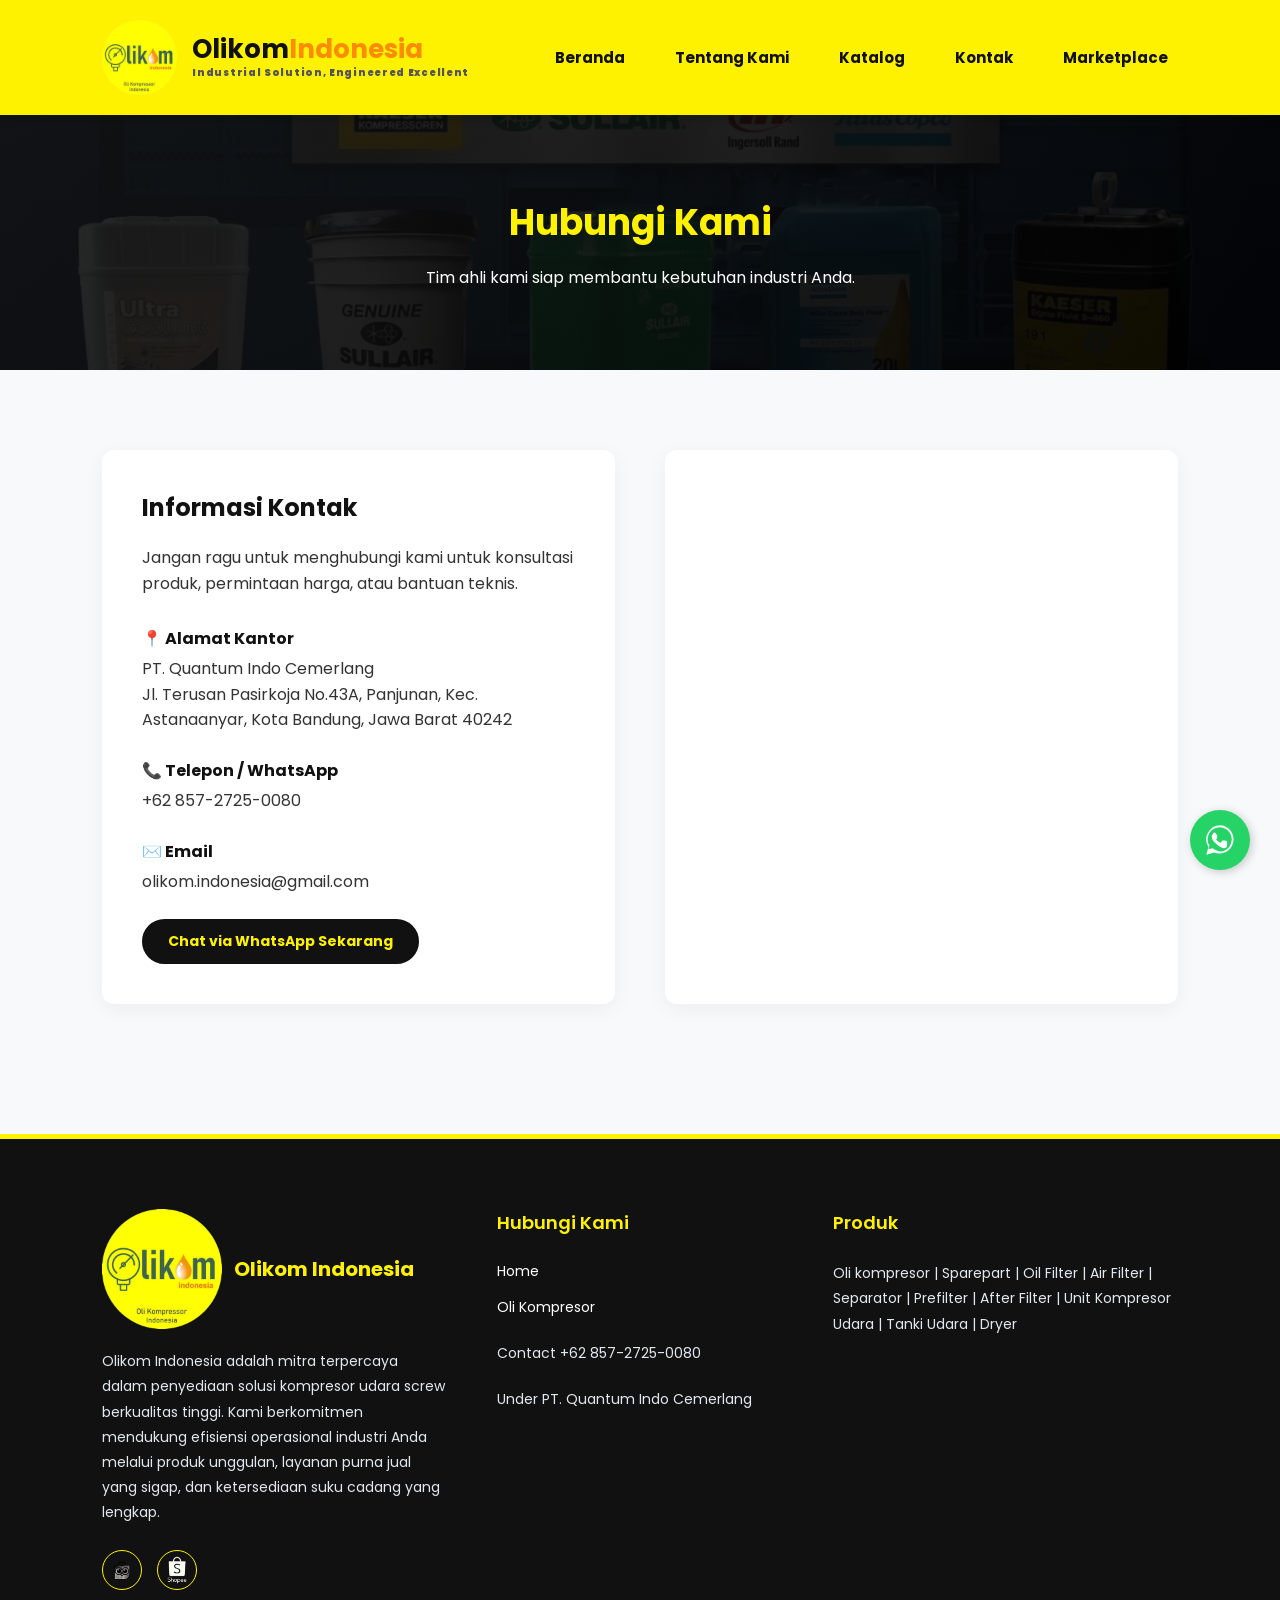
<file: kontak.html>
<!DOCTYPE html>
<html lang="id">
<head>
    <meta charset="UTF-8">
    <meta name="viewport" content="width=device-width, initial-scale=1.0">
    <title>Kontak - Olikom Indonesia </title>
    
    <link rel="icon" href="foto/Logo.png" type="image/png">
    
    <link href="https://fonts.googleapis.com/css2?family=Poppins:wght@300;400;600;700&display=swap" rel="stylesheet">
    <link rel="stylesheet" href="style.css">
</head>
<body>
    <header class="navbar">
        <div class="logo-container" style="display: flex; align-items: center; gap: 15px;">
            <a href="admin.html" style="display: flex; align-items: center;">
                <img src="foto/Logo.png" alt="Logo" class="logo-img-header" style="height: 75px; width: auto; object-fit: contain;">
            </a>
            
            <div style="display: flex; flex-direction: column; justify-content: center;">
                <h1 class="logo-text" style="margin: 0; line-height: 1; font-size: 26px;">Olikom<span>Indonesia</span></h1>
                
                <span style="font-size: 9.5px; font-weight: 1000; color: #555; letter-spacing: 0.7px; margin-top: 4px; white-space: nowrap;">
                    Industrial Solution, Engineered Excellent
                </span>
            </div>
        </div>
    
        <div class="menu-toggle" id="mobile-menu">
            <span class="bar"></span>
            <span class="bar"></span>
            <span class="bar"></span>
        </div>
    
        <nav>
            <ul class="nav-links">
                <li><a href="index.html">Beranda</a></li>
                <li><a href="tentangkami.html">Tentang Kami</a></li>
                <li><a href="katalog.html">Katalog</a></li>
                <li><a href="kontak.html">Kontak</a></li>
                <li><a href="marketplace.html">Marketplace</a></li>
            </ul>
        </nav>
    </header>

    <div class="page-header">
        <h1>Hubungi Kami</h1>
        <p>Tim ahli kami siap membantu kebutuhan industri Anda.</p>
    </div>

    <section class="contact-section">
        <div class="contact-container">
            
            <div class="contact-info">
                <h2>Informasi Kontak</h2>
                <p>Jangan ragu untuk menghubungi kami untuk konsultasi produk, permintaan harga, atau bantuan teknis.</p>
                
                <div class="info-item">
                    <h3>📍 Alamat Kantor</h3>
                    <p>PT. Quantum Indo Cemerlang<br>Jl. Terusan Pasirkoja No.43A, Panjunan, Kec. Astanaanyar, Kota Bandung, Jawa Barat 40242</p>
                </div>
                
                <div class="info-item">
                    <h3>📞 Telepon / WhatsApp</h3>
                    <p>+62 857-2725-0080</p>
                </div>
                
                <div class="info-item">
                    <h3>✉️ Email</h3>
                    <p>olikom.indonesia@gmail.com</p>
                </div>

                <a href="https://wa.me/6285727250080" target="_blank" class="btn-wa-large">Chat via WhatsApp Sekarang</a>
            </div>

            <div class="contact-form">
                <iframe src="https://www.google.com/maps/embed?pb=!1m14!1m8!1m3!1d3960.6984153938874!2d107.59609364!3d-6.92660695!3m2!1i1024!2i768!4f13.1!3m3!1m2!1s0x2e68e9ee3340eb29%3A0x519f92ca3226db19!2sOlikom%20Indonesia%20(%20Supplier%20Oli%20Kompresor%20%26%20Spareparts%20)!5e0!3m2!1sen!2sid!4v1772685609502!5m2!1sen!2sid" width="300" height="250" style="border:0;" allowfullscreen="" loading="lazy" referrerpolicy="no-referrer-when-downgrade"></iframe>
            </div>
    </section>
    <footer class="footer-custom">
        <div class="footer-container">
            
            <div class="footer-about">
                <div class="footer-logo">
                    <img src="foto/Logo.png" alt="Logo" class="logo-img">
                    <h3>Olikom Indonesia</h3>
                </div>
                <p>Olikom Indonesia adalah mitra terpercaya dalam penyediaan solusi kompresor udara screw berkualitas tinggi. Kami berkomitmen mendukung efisiensi operasional industri Anda melalui produk unggulan, layanan purna jual yang sigap, dan ketersediaan suku cadang yang lengkap.</p>
                
                <div class="footer-icons">
                    <a href="https://www.tokopedia.com/central-kompresor" class="icon-circle">
                        <img src="foto/Tokopedia.png" alt="Shop Icon" class="custom-icon">
                    </a>
                    <a href="https://shopee.co.id/olikompresorindonesia?entryPoint=ShopBySearch&searchKeyword=olikompresorindonesia" class="icon-circle">
                        <img src="foto/Shopee.png" alt="Shop Icon" class="custom-icon">
                    </a>
                </div>
            </div>

            <div class="footer-links">
                <h3>Hubungi Kami</h3>
                <ul>
                    <li><a href="index.html">Home</a></li>
                    <li><a href="index.html#produk">Oli Kompresor</a></li>
                    <li class="contact-text">Contact +62 857-2725-0080</li>
                    <li class="company-text">Under PT. Quantum Indo Cemerlang</li>
                </ul>
            </div>

            <div class="footer-products">
                <h3>Produk</h3>
                <p>
                    Oli kompresor | Sparepart | Oil Filter | Air Filter | Separator | Prefilter | After Filter | Unit Kompresor Udara | Tanki Udara | Dryer
                </p>
            </div>

        </div>
    </footer>

    <a href="https://wa.me/6285727250080" target="_blank" class="wa-float">
        <svg viewBox="0 0 32 32" class="wa-icon"><path d="M16 2a13 13 0 0 0-11 20l-2 7 7-2a13 13 0 1 0 6-25zm0 24c-2 0-4-1-6-2l-1-1-4 1 1-4-1-1a11 11 0 1 1 11 7zm6-9c0-1-2-1-3-1s-1 0-1 0-1 0-1 1-1 1-1 1-1 0-2-1-2-2-2-2 1-1 1-2v-1c0-1-1-2-2-3s-2 1-2 1-1 1-1 3 2 4 4 6 5 4 7 4 3-1 3-3z"/></svg>
    </a>
    <script>
        const mobileMenu = document.getElementById('mobile-menu');
        const navLinks = document.querySelector('.nav-links');

        mobileMenu.addEventListener('click', () => {
            // Menambahkan efek "X" pada hamburger
            mobileMenu.classList.toggle('is-active');
            // Memunculkan atau menyembunyikan menu
            navLinks.classList.toggle('active');
        });
    </script>
</body>
</html>
</file>
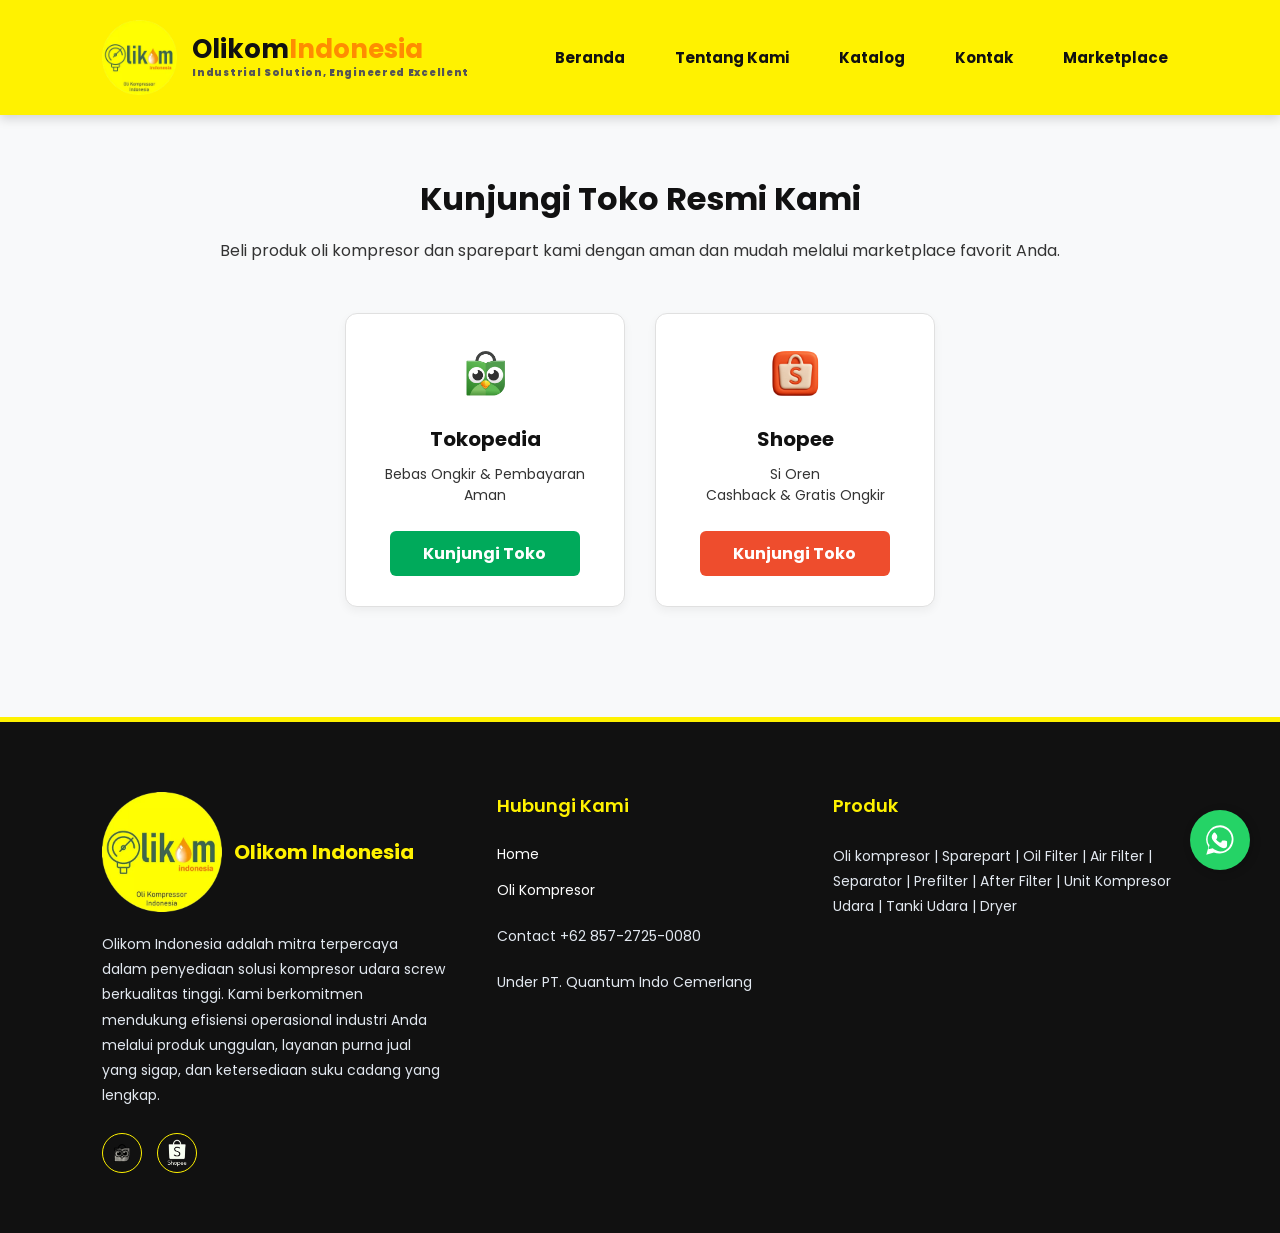
<file: marketplace.html>
<!DOCTYPE html>
<html lang="id">
<head>
    <meta charset="UTF-8">
    <meta name="viewport" content="width=device-width, initial-scale=1.0">
    <title>Marketplace - Olikom Indonesia</title>
    
    <link rel="icon" href="foto/Logo.png" type="image/png">
    
    <link href="https://fonts.googleapis.com/css2?family=Poppins:wght@300;400;600;700&display=swap" rel="stylesheet">
    <link rel="stylesheet" href="style.css">
</head>
<body>
    <header class="navbar">
        <div class="logo-container" style="display: flex; align-items: center; gap: 15px;">
            <a href="admin.html" style="display: flex; align-items: center;">
                <img src="foto/Logo.png" alt="Logo" class="logo-img-header" style="height: 75px; width: auto; object-fit: contain;">
            </a>
            
            <div style="display: flex; flex-direction: column; justify-content: center;">
                <h1 class="logo-text" style="margin: 0; line-height: 1; font-size: 26px;">Olikom<span>Indonesia</span></h1>
                
                <span style="font-size: 9.5px; font-weight: 1000; color: #555; letter-spacing: 0.7px; margin-top: 4px; white-space: nowrap;">
                    Industrial Solution, Engineered Excellent
                </span>
            </div>
        </div>
    
        <div class="menu-toggle" id="mobile-menu">
            <span class="bar"></span>
            <span class="bar"></span>
            <span class="bar"></span>
        </div>
    
        <nav>
            <ul class="nav-links">
                <li><a href="index.html">Beranda</a></li>
                <li><a href="tentangkami.html">Tentang Kami</a></li>
                <li><a href="katalog.html">Katalog</a></li>
                <li><a href="kontak.html">Kontak</a></li>
                <li><a href="marketplace.html">Marketplace</a></li>
            </ul>
        </nav>
    </header>
    <section class="marketplace-section">
        <div class="section-title">
            <h2>Kunjungi Toko Resmi Kami</h2>
            <p>Beli produk oli kompresor dan sparepart kami dengan aman dan mudah melalui marketplace favorit Anda.</p>
        </div>
    
        <div class="marketplace-grid">
            <a href="https://www.tokopedia.com/central-kompresor" target="_blank" class="marketplace-card tokopedia">
                <img src="foto/tokpet-Photoroom.png" alt="Tokopedia Olikom" class="mp-logo">
                <h3>Tokopedia</h3>
                <p>Bebas Ongkir & Pembayaran Aman</p>
                <span class="btn-kunjungi">Kunjungi Toko</span>
            </a>
    
            <a href="https://shopee.co.id/olikompresorindonesia?entryPoint=ShopBySearch&searchKeyword=olikompresorindonesia" target="_blank" class="marketplace-card shopee">
                <img src="foto/supi-Photoroom.png" alt="Shopee Olikom" class="mp-logo">
                <h3>Shopee</h3>
                <p>Si Oren <br>Cashback & Gratis Ongkir</p>
                <span class="btn-kunjungi">Kunjungi Toko</span>
            </a>
        </div>
    </section>
    <footer class="footer-custom">
        <div class="footer-container">
            
            <div class="footer-about">
                <div class="footer-logo">
                    <img src="foto/Logo.png" alt="Logo" class="logo-img">
                    <h3>Olikom Indonesia</h3>
                </div>
                <p>Olikom Indonesia adalah mitra terpercaya dalam penyediaan solusi kompresor udara screw berkualitas tinggi. Kami berkomitmen mendukung efisiensi operasional industri Anda melalui produk unggulan, layanan purna jual yang sigap, dan ketersediaan suku cadang yang lengkap.</p>
                
                <div class="footer-icons">
                    <a href="https://www.tokopedia.com/central-kompresor" class="icon-circle">
                        <img src="foto/Tokopedia.png" alt="Shop Icon" class="custom-icon">
                    </a>
                    <a href="https://shopee.co.id/olikompresorindonesia?entryPoint=ShopBySearch&searchKeyword=olikompresorindonesia" class="icon-circle">
                        <img src="foto/Shopee.png" alt="Shop Icon" class="custom-icon">
                    </a>
                </div>
            </div>

            <div class="footer-links">
                <h3>Hubungi Kami</h3>
                <ul>
                    <li><a href="index.html">Home</a></li>
                    <li><a href="index.html#produk">Oli Kompresor</a></li>
                    <li class="contact-text">Contact +62 857-2725-0080</li>
                    <li class="company-text">Under PT. Quantum Indo Cemerlang</li>
                </ul>
            </div>

            <div class="footer-products">
                <h3>Produk</h3>
                <p>
                    Oli kompresor | Sparepart | Oil Filter | Air Filter | Separator | Prefilter | After Filter | Unit Kompresor Udara | Tanki Udara | Dryer
                </p>
            </div>

        </div>
    </footer>

    <a href="https://wa.me/6285727250080" target="_blank" class="wa-float">
        <svg viewBox="0 0 32 32" class="wa-icon"><path d="M16 2a13 13 0 0 0-11 20l-2 7 7-2a13 13 0 1 0 6-25zm0 24c-2 0-4-1-6-2l-1-1-4 1 1-4-1-1a11 11 0 1 1 11 7zm6-9c0-1-2-1-3-1s-1 0-1 0-1 0-1 1-1 1-1 1-1 0-2-1-2-2-2-2 1-1 1-2v-1c0-1-1-2-2-3s-2 1-2 1-1 1-1 3 2 4 4 6 5 4 7 4 3-1 3-3z"/></svg>
    </a>
    <script>
        const mobileMenu = document.getElementById('mobile-menu');
        const navLinks = document.querySelector('.nav-links');

        mobileMenu.addEventListener('click', () => {
            // Menambahkan efek "X" pada hamburger
            mobileMenu.classList.toggle('is-active');
            // Memunculkan atau menyembunyikan menu
            navLinks.classList.toggle('active');
        });
    </script>
</body>
</html>
</file>
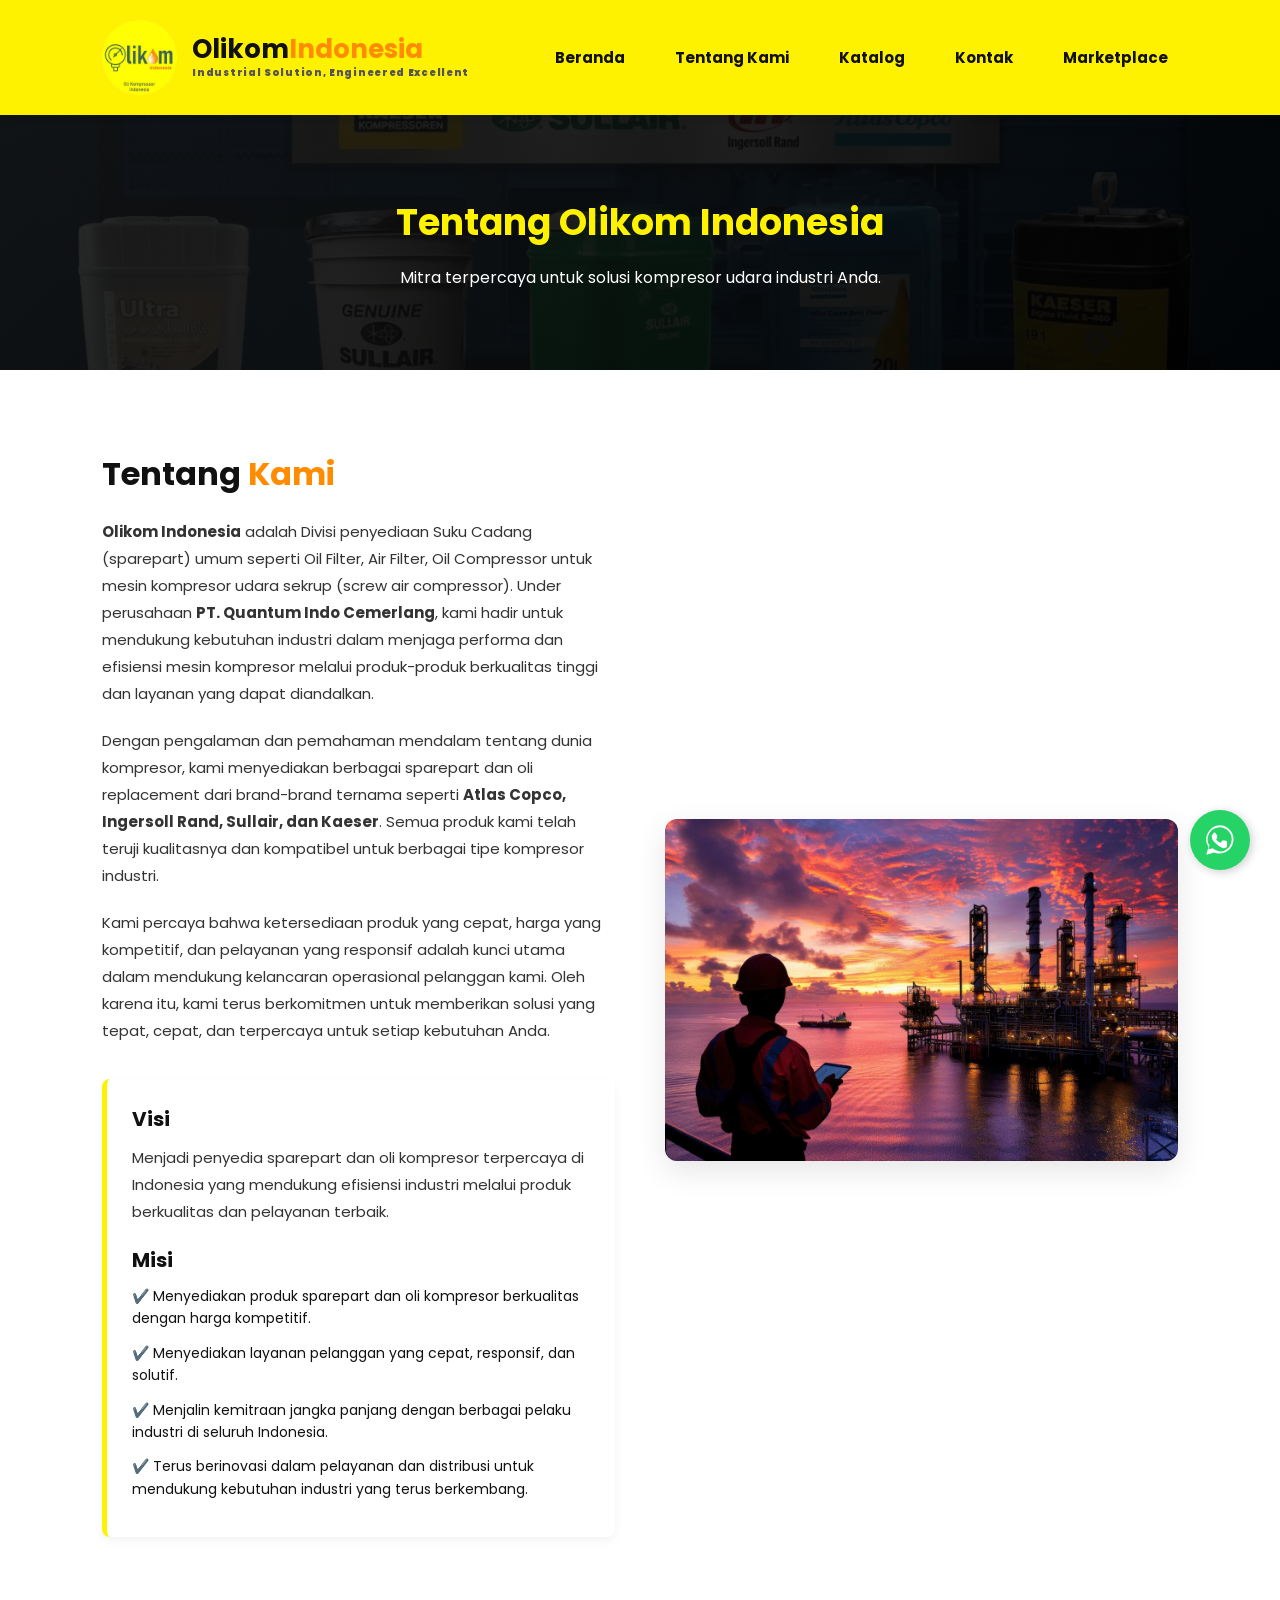
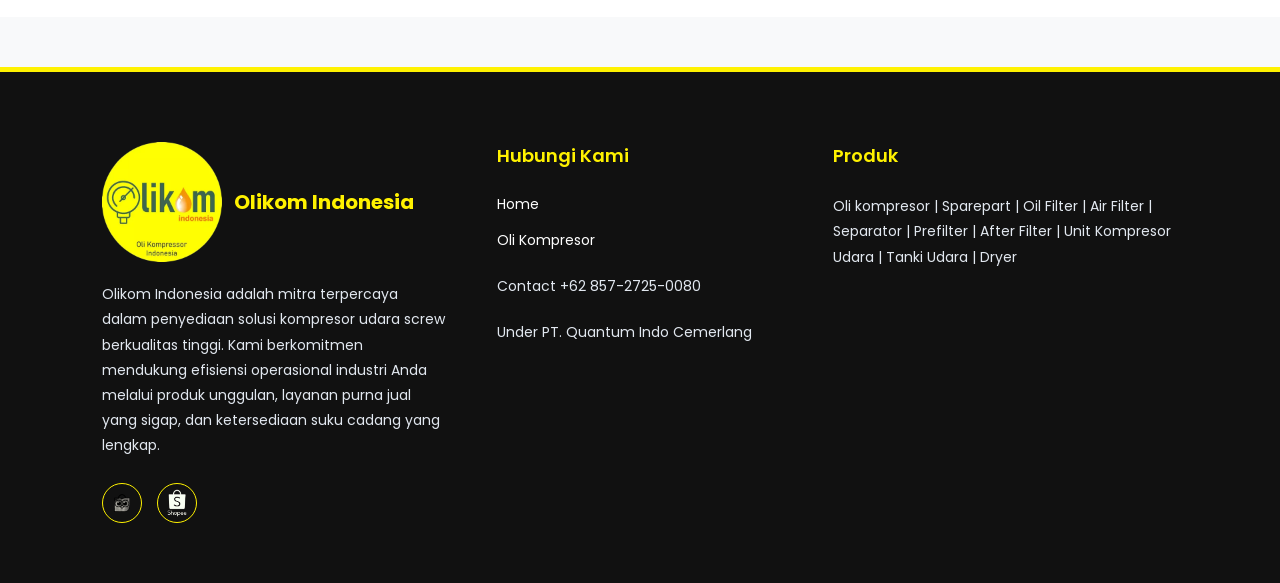
<file: tentangKami.html>
<!DOCTYPE html>
<html lang="id">
<head>
    <meta charset="UTF-8">
    <meta name="viewport" content="width=device-width, initial-scale=1.0">
    <title>Tentang Kami - Olikom Indonesia </title>
    
    <link rel="icon" href="foto/Logo.png" type="image/png">
    
    <link href="https://fonts.googleapis.com/css2?family=Poppins:wght@300;400;600;700&display=swap" rel="stylesheet">
    <link rel="stylesheet" href="style.css">
</head>
<body>
    <header class="navbar">
        <div class="logo-container" style="display: flex; align-items: center; gap: 15px;">
            <a href="admin.html" style="display: flex; align-items: center;">
                <img src="foto/Logo.png" alt="Logo" class="logo-img-header" style="height: 75px; width: auto; object-fit: contain;">
            </a>
            
            <div style="display: flex; flex-direction: column; justify-content: center;">
                <h1 class="logo-text" style="margin: 0; line-height: 1; font-size: 26px;">Olikom<span>Indonesia</span></h1>
                
                <span style="font-size: 9.5px; font-weight: 1000; color: #555; letter-spacing: 0.7px; margin-top: 4px; white-space: nowrap;">
                    Industrial Solution, Engineered Excellent
                </span>
            </div>
        </div>
    
        <div class="menu-toggle" id="mobile-menu">
            <span class="bar"></span>
            <span class="bar"></span>
            <span class="bar"></span>
        </div>
    
        <nav>
            <ul class="nav-links">
                <li><a href="index.html">Beranda</a></li>
                <li><a href="tentangkami.html">Tentang Kami</a></li>
                <li><a href="katalog.html">Katalog</a></li>
                <li><a href="kontak.html">Kontak</a></li>
                <li><a href="marketplace.html">Marketplace</a></li>
            </ul>
        </nav>
    </header>
    <div class="page-header">
        <h1>Tentang Olikom Indonesia</h1>
        <p>Mitra terpercaya untuk solusi kompresor udara industri Anda.</p>
    </div>

    <section class="about-section">
        <div class="about-container">
            <div class="about-text">
                <h2>Tentang <span>Kami</span></h2>
                <p><strong>Olikom Indonesia</strong> adalah Divisi penyediaan Suku Cadang (sparepart) umum seperti Oil Filter, Air Filter, Oil Compressor untuk mesin kompresor udara sekrup (screw air compressor). Under perusahaan <strong>PT. Quantum Indo Cemerlang</strong>, kami hadir untuk mendukung kebutuhan industri dalam menjaga performa dan efisiensi mesin kompresor melalui produk-produk berkualitas tinggi dan layanan yang dapat diandalkan.</p>
                
                <p>Dengan pengalaman dan pemahaman mendalam tentang dunia kompresor, kami menyediakan berbagai sparepart dan oli replacement dari brand-brand ternama seperti <strong>Atlas Copco, Ingersoll Rand, Sullair, dan Kaeser</strong>. Semua produk kami telah teruji kualitasnya dan kompatibel untuk berbagai tipe kompresor industri.</p>

                <p>Kami percaya bahwa ketersediaan produk yang cepat, harga yang kompetitif, dan pelayanan yang responsif adalah kunci utama dalam mendukung kelancaran operasional pelanggan kami. Oleh karena itu, kami terus berkomitmen untuk memberikan solusi yang tepat, cepat, dan terpercaya untuk setiap kebutuhan Anda.</p>
                
                <div class="visi-misi">
                    <h3>Visi</h3>
                    <p>Menjadi penyedia sparepart dan oli kompresor terpercaya di Indonesia yang mendukung efisiensi industri melalui produk berkualitas dan pelayanan terbaik.</p>
                    
                    <h3>Misi</h3>
                    <ul class="about-list">
                        <li>✔️ Menyediakan produk sparepart dan oli kompresor berkualitas dengan harga kompetitif.</li>
                        <li>✔️ Menyediakan layanan pelanggan yang cepat, responsif, dan solutif.</li>
                        <li>✔️ Menjalin kemitraan jangka panjang dengan berbagai pelaku industri di seluruh Indonesia.</li>
                        <li>✔️ Terus berinovasi dalam pelayanan dan distribusi untuk mendukung kebutuhan industri yang terus berkembang.</li>
                    </ul>
                </div>
            </div>
            
            <div class="about-image">
                <img src="foto/Kompresor 2.jpg" alt="Tentang Solusi Kompresor Indo">
            </div>
        </div>
    </section>
    <footer class="footer-custom">
        <div class="footer-container">
            
            <div class="footer-about">
                <div class="footer-logo">
                    <img src="foto/Logo.png" alt="Logo" class="logo-img">
                    <h3>Olikom Indonesia</h3>
                </div>
                <p>Olikom Indonesia adalah mitra terpercaya dalam penyediaan solusi kompresor udara screw berkualitas tinggi. Kami berkomitmen mendukung efisiensi operasional industri Anda melalui produk unggulan, layanan purna jual yang sigap, dan ketersediaan suku cadang yang lengkap.</p>
                
                <div class="footer-icons">
                    <a href="https://www.tokopedia.com/central-kompresor" class="icon-circle">
                        <img src="foto/Tokopedia.png" alt="Shop Icon" class="custom-icon">
                    </a>
                    <a href="https://shopee.co.id/olikompresorindonesia?entryPoint=ShopBySearch&searchKeyword=olikompresorindonesia" class="icon-circle">
                        <img src="foto/Shopee.png" alt="Shop Icon" class="custom-icon">
                    </a>
                </div>
            </div>

            <div class="footer-links">
                <h3>Hubungi Kami</h3>
                <ul>
                    <li><a href="index.html">Home</a></li>
                    <li><a href="index.html#produk">Oli Kompresor</a></li>
                    <li class="contact-text">Contact +62 857-2725-0080</li>
                    <li class="company-text">Under PT. Quantum Indo Cemerlang</li>
                </ul>
            </div>

            <div class="footer-products">
                <h3>Produk</h3>
                <p>
                    Oli kompresor | Sparepart | Oil Filter | Air Filter | Separator | Prefilter | After Filter | Unit Kompresor Udara | Tanki Udara | Dryer
                </p>
            </div>

        </div>
    </footer>

    <a href="https://wa.me/6285727250080" target="_blank" class="wa-float">
        <svg viewBox="0 0 32 32" class="wa-icon"><path d="M16 2a13 13 0 0 0-11 20l-2 7 7-2a13 13 0 1 0 6-25zm0 24c-2 0-4-1-6-2l-1-1-4 1 1-4-1-1a11 11 0 1 1 11 7zm6-9c0-1-2-1-3-1s-1 0-1 0-1 0-1 1-1 1-1 1-1 0-2-1-2-2-2-2 1-1 1-2v-1c0-1-1-2-2-3s-2 1-2 1-1 1-1 3 2 4 4 6 5 4 7 4 3-1 3-3z"/></svg>
    </a>
    <script>
        const mobileMenu = document.getElementById('mobile-menu');
        const navLinks = document.querySelector('.nav-links');

        mobileMenu.addEventListener('click', () => {
            // Menambahkan efek "X" pada hamburger
            mobileMenu.classList.toggle('is-active');
            // Memunculkan atau menyembunyikan menu
            navLinks.classList.toggle('active');
        });
    </script>
</body>
</html>
</file>
<file: style.css>
/* ================= VARIABEL WARNA (TEMA KUNING CERAH & HITAM) ================= */
:root {
    --kuning-cerah: #FFF200; /* Kuning Cerah dari logo Olikom */
    --kuning-gelap: #FFD700; /* Kuning gelap untuk efek sentuh */
    --hitam-gelap: #111111;  /* Hitam Pekat & Elegan */
    --hitam-abu: #333333;    /* Hitam keabu-abuan untuk teks paragraf */
    --oranye: #FF8C00;       /* Oranye dari tetesan oli di logo */
    --putih: #FFFFFF;
    --bg-cerah: #F8F9FA;     /* Background halaman cerah */
}

/* ================= RESET DASAR ================= */
* {
    margin: 0;
    padding: 0;
    box-sizing: border-box;
    font-family: 'Poppins', sans-serif;
}

body {
    background-color: var(--bg-cerah); 
    color: var(--hitam-abu);
    scroll-behavior: smooth; 
}

/* ================= DESAIN HEADER ================= */
.navbar {
    display: flex;
    justify-content: space-between;
    align-items: center;
    padding: 20px 8%;
    background-color: var(--kuning-cerah); /* Navbar Kuning Cerah */
    box-shadow: 0 4px 10px rgba(0, 0, 0, 0.15); 
    position: sticky;
    top: 0;
    z-index: 1000;
}

.logo-text {
    font-size: 24px;
    font-weight: 700;
    color: var(--hitam-gelap); /* Teks logo Hitam */
}

.logo-text span {
    color: var(--oranye); /* Kata "Indonesia" warna Oranye */
}

.nav-links {
    list-style: none;
    display: flex;
    gap: 30px;
}

.nav-links li a {
    text-decoration: none;
    color: var(--hitam-gelap); /* Teks menu Hitam */
    font-weight: 700;
    font-size: 15px;
    padding: 5px 10px;
    border-radius: 5px;
    transition: all 0.3s ease;
}

.nav-links li a:hover, .nav-links li a.active {
    color: var(--kuning-cerah);
    background-color: var(--hitam-gelap); /* Saat menu disentuh jadi Hitam */
}

/* --- Desain Tombol Utama --- */
.btn-primary, .btn-wa, .btn-wa-large, .btn-pesan {
    display: inline-block;
    text-align: center;
    text-decoration: none;
    background-color: var(--hitam-gelap); /* Tombol Hitam */
    color: var(--kuning-cerah); /* Teks Kuning */
    padding: 10px 24px;
    border-radius: 50px; 
    font-weight: 700;
    font-size: 14px;
    border: 2px solid var(--hitam-gelap);
    transition: all 0.3s ease, transform 0.2s ease;
    cursor: pointer;
}

.btn-primary:hover, .btn-wa:hover, .btn-wa-large:hover, .btn-pesan:hover {
    background-color: var(--kuning-cerah); /* Berubah Kuning saat disentuh */
    color: var(--hitam-gelap); /* Teks jadi Hitam */
    border: 2px solid var(--hitam-gelap);
    transform: translateY(-2px); 
}

/* ================= DESAIN HERO (BANNER) ================= */
.hero {
    background-color: var(--hitam-gelap); /* Background Hitam Pekat */
    min-height: 85vh; 
    display: flex;
    align-items: center;
    justify-content: space-between; 
    padding: 0 8%;
    gap: 40px; 
}

.hero-content {
    flex: 1; 
    color: var(--putih);
    animation: fadeIn 1s ease-in-out; 
}

.hero-content h1 {
    font-size: 48px;
    line-height: 1.2;
    margin-bottom: 20px;
    font-weight: 700;
}

.hero-content h1 span {
    color: var(--kuning-cerah); /* Sorotan Kuning Cerah */
}

.hero-content p {
    font-size: 16px;
    line-height: 1.6;
    margin-bottom: 35px;
    color: #e2e8f0; 
}

.hero-buttons {
    display: flex;
    gap: 15px;
}

/* --- DESAIN KOTAK SLIDER KANAN --- */
.hero-slider-container {
    flex: 1; 
    position: relative;
    width: 100%;
    max-width: 600px;
    border-radius: 15px; 
    overflow: hidden;
    box-shadow: 0 15px 35px rgba(255, 242, 0, 0.15); /* Bayangan sedikit kuning */
}

.slides {
    position: relative;
    height: auto; /* Menghilangkan tinggi fix 450px */
    aspect-ratio: 1 / 1; /* Membuat kotak sempurna 1:1 */
    width: 100%;
}

.slide {
    position: absolute;
    top: 0;
    left: 0;
    width: 100%;
    height: 100%;
    object-fit: cover; 
    opacity: 0;
    transition: opacity 0.8s ease-in-out; 
}

.slide.active {
    opacity: 1;
}

.nav-btn {
    position: absolute;
    top: 50%;
    transform: translateY(-50%);
    background-color: rgba(255, 242, 0, 0.8); /* Kuning Transparan */
    color: var(--hitam-gelap);
    border: none;
    width: 45px;
    height: 45px;
    cursor: pointer;
    font-size: 20px;
    border-radius: 50%;
    transition: background-color 0.3s;
    z-index: 10;
    display: flex;
    justify-content: center;
    align-items: center;
}

.prev-btn { left: 15px; }
.next-btn { right: 15px; }

.nav-btn:hover {
    background-color: var(--kuning-cerah); 
}

.slider-dots {
    position: absolute;
    bottom: 20px;
    width: 100%;
    text-align: center;
    z-index: 10;
}

.dot {
    display: inline-block;
    width: 12px;
    height: 12px;
    margin: 0 5px;
    background-color: rgba(255, 255, 255, 0.5);
    border-radius: 50%;
    cursor: pointer;
    transition: background-color 0.3s, transform 0.3s;
}

.dot.active, .dot:hover {
    background-color: var(--kuning-cerah);
    transform: scale(1.2); 
}

/* --- RESPONSIVE UNTUK HP (Slider) --- */
@media (max-width: 768px) {
    .hero {
        flex-direction: column; 
        text-align: center;
        padding-top: 100px;
        padding-bottom: 50px;
    }
    
    .hero-buttons {
        justify-content: center;
    }

    .hero-slider-container {
        width: 100%;
        max-width: 100%; 
    }
    
    .slides {
        height: auto; /* Menghilangkan tinggi fix 300px sebelumnya */
        aspect-ratio: 1 / 1; /* Membuat kotak sempurna 1:1 */
        width: 100%;
    }   
}

/* --- Desain Tombol Kedua di Hero --- */
.btn-secondary {
    text-decoration: none;
    background-color: transparent;
    color: var(--kuning-cerah);
    padding: 10px 24px;
    border: 2px solid var(--kuning-cerah); 
    border-radius: 50px;
    font-weight: 600;
    font-size: 14px;
    transition: all 0.3s ease;
}

.btn-secondary:hover {
    background-color: var(--kuning-cerah);
    color: var(--hitam-gelap); 
    transform: translateY(-2px);
}

@keyframes fadeIn {
    from { opacity: 0; transform: translateY(20px); }
    to { opacity: 1; transform: translateY(0); }
}

/* ================= DESAIN BAGIAN PRODUK ================= */
.produk-section {
    padding: 80px 8%;
    background-color: var(--bg-cerah);
}

.section-title {
    text-align: center;
    margin-bottom: 50px;
}

.section-title h2 {
    font-size: 32px;
    color: var(--hitam-gelap);
    margin-bottom: 15px;
    font-weight: 700;
}

.section-title p {
    color: var(--hitam-abu);
    font-size: 16px;
}

.produk-grid {
    display: grid;
    grid-template-columns: repeat(auto-fit, minmax(300px, 1fr));
    gap: 30px;
}

.product-card {
    background: var(--putih);
    border: 1px solid #ddd;
    border-radius: 10px;
    width: 280px;
    box-shadow: 0 4px 6px rgba(0,0,0,0.05);
    overflow: hidden; 
    transition: transform 0.3s ease, box-shadow 0.3s ease; 
    cursor: pointer;
}

.product-card:hover {
    transform: translateY(-10px); 
    box-shadow: 0 15px 25px rgba(0, 0, 0, 0.15); 
}

.product-image-container {
    position: relative;
    width: 100%;
    height: 250px;
    overflow: hidden;
}

.produk-grid img,
.product-card img,
.product-img {
    width: 100% !important;
    height: 250px !important;
    object-fit: contain !important;
    background-color: var(--putih);
    border-radius: 8px 8px 0 0;
    display: block;
    margin: 0 auto;
    transition: transform 0.3s ease;
}

.product-card:hover .product-img {
    transform: scale(1.1); 
}

.product-overlay {
    position: absolute;
    top: 0;
    left: 0;
    width: 100%;
    height: 100%;
    background: rgba(17, 17, 17, 0.9); /* Overlay hitam elegan */
    color: var(--putih);
    display: flex;
    flex-direction: column;
    justify-content: center;
    align-items: center;
    padding: 20px;
    box-sizing: border-box;
    opacity: 0; 
    transition: opacity 0.3s ease;
    text-align: center;
}

.product-card:hover .product-overlay {
    opacity: 1; 
}

.product-desc {
    font-size: 14px;
    margin-bottom: 20px;
    line-height: 1.5;
}

.product-info {
    padding: 20px 15px;
    text-align: center;
    background: var(--putih);
    position: relative; 
    z-index: 2;
}

.product-info h3 {
    margin: 0 0 10px 0;
    font-size: 18px;
    color: var(--hitam-gelap);
}

.product-price {
    color: var(--oranye); /* Harga warna Oranye agar menonjol */
    font-weight: bold;
    margin: 0;
    font-size: 18px;
}

.product-card .btn-wa {
    display: block; 
    width: 100%;
    border-radius: 8px;
    margin-top: 15px;
}

/* ================= DESAIN HALAMAN KATALOG KHUSUS ================= */
.katalog-page {
    padding: 60px 8%;
    background-color: var(--bg-cerah);
}

.katalog-grid {
    display: grid;
    grid-template-columns: repeat(auto-fit, minmax(240px, 1fr));
    gap: 25px;
}

.produk-info .merk {
    font-size: 18px;
    font-weight: 700;
    color: var(--hitam-gelap);
    margin-bottom: 5px;
}

.produk-info .tipe {
    font-size: 14px;
    color: var(--hitam-abu);
    margin-bottom: 20px;
    height: 45px; 
}

/* ================= KOTAK PENCARIAN KATALOG ================= */
.search-container {
    text-align: center;
    margin-bottom: 30px;
    padding: 0 5%;
}

#inputCari {
    width: 100%;
    max-width: 500px;
    padding: 12px 20px;
    font-size: 16px;
    border: 2px solid #ccc;
    border-radius: 25px; 
    outline: none;
    transition: border-color 0.3s, box-shadow 0.3s;
    font-family: 'Poppins', sans-serif;
}

#inputCari:focus {
    border-color: var(--kuning-cerah); 
    box-shadow: 0 0 8px rgba(255, 242, 0, 0.4); 
}

/* ================= DESAIN FOOTER ================= */
.footer-custom {
    background-color: var(--hitam-gelap); /* Footer Hitam Pekat */
    color: var(--putih); 
    padding: 70px 8% 60px;
    margin-top: 50px;
    border-top: 5px solid var(--kuning-cerah); /* Garis aksen kuning cerah */
}

.footer-container {
    display: grid;
    grid-template-columns: 1.2fr 1fr 1.2fr; 
    gap: 50px;
}

.footer-logo {
    display: flex;
    align-items: center;
    gap: 12px;
    margin-bottom: 20px;
}

.logo-img {
    width: 120px;
    height: 120px;
    object-fit: contain;
}

.footer-logo h3 {
    color: var(--kuning-cerah);
    font-size: 20px;
    font-weight: 700;
}

.footer-about p {
    font-size: 14px;
    line-height: 1.8;
    margin-bottom: 25px;
    color: #e2e8f0;
}

.footer-icons {
    display: flex;
    gap: 15px;
}

.icon-circle {
    display: flex;
    align-items: center;
    justify-content: center;
    width: 40px;
    height: 40px;
    border: 1px solid var(--kuning-cerah); 
    border-radius: 50%;
    transition: background-color 0.3s, transform 0.3s;
    text-decoration: none;
    overflow: hidden; 
}

.icon-circle:hover {
    background-color: var(--kuning-cerah);
    transform: translateY(-3px);
}

.custom-icon {
    width: 100%;
    height: 100%;
    object-fit: cover; 
}

.footer-links h3, .footer-products h3 {
    color: var(--kuning-cerah);
    font-size: 18px;
    font-weight: 600;
    margin-bottom: 25px;
}

.footer-links ul {
    list-style: none;
}

.footer-links ul li {
    margin-bottom: 15px;
    font-size: 14px;
}

.footer-links ul li a {
    color: var(--putih);
    text-decoration: none;
    transition: color 0.3s;
}

.footer-links ul li a:hover {
    color: var(--kuning-cerah);
}

.contact-text, .company-text {
    margin-top: 25px;
    display: block;
    color: #e2e8f0;
}

.footer-products p {
    font-size: 14px;
    line-height: 1.8;
    color: #e2e8f0;
}

/* ================= TOMBOL WHATSAPP MELAYANG ================= */
.wa-float {
    position: fixed; 
    bottom: 30px;    
    right: 30px;     
    width: 60px;
    height: 60px;
    background-color: #25d366; 
    border-radius: 50px;       
    box-shadow: 2px 2px 10px rgba(0, 0, 0, 0.2); 
    z-index: 9999; 
    display: flex;
    align-items: center;
    justify-content: center;
    transition: transform 0.3s ease, background-color 0.3s ease;
}

.wa-float:hover {
    transform: scale(1.1); 
    background-color: #128C7E; 
}

.wa-icon {
    width: 35px;
    height: 35px;
    fill: white; 
}

/* ================= DESAIN KOTAK VISI MISI ================= */
.visi-misi {
    margin-top: 35px;
    background-color: var(--putih); 
    padding: 25px;
    border-radius: 8px;
    border-left: 5px solid var(--kuning-cerah); /* Garis aksen kuning */
    box-shadow: 0 4px 10px rgba(0,0,0,0.05);
}

.visi-misi h3 {
    color: var(--hitam-gelap);
    font-size: 20px;
    margin-bottom: 10px;
    margin-top: 20px;
}

.visi-misi h3:first-child { margin-top: 0; }
.visi-misi p { margin-bottom: 0; color: var(--hitam-abu); }
.visi-misi .about-list { margin-top: 10px; }
.visi-misi .about-list li {
    font-size: 14px;
    font-weight: normal; 
    line-height: 1.6;
    margin-bottom: 12px;
}

/* ================= DESAIN HEADER HALAMAN DALAM ================= */
.page-header {
    background: linear-gradient(135deg, rgba(17, 17, 17, 0.9), rgba(0, 0, 0, 0.9)), url('foto/LP1.jpeg') center/cover;
    padding: 80px 8%;
    text-align: center;
    color: var(--kuning-cerah);
}

.page-header h1 {
    font-size: 36px;
    margin-bottom: 15px;
}

.page-header p {
    font-size: 16px;
    color: var(--putih);
}

/* ================= DESAIN TENTANG KAMI ================= */
.about-section {
    padding: 80px 8%;
    background-color: var(--putih);
}

.about-container {
    display: grid;
    grid-template-columns: 1fr 1fr;
    gap: 50px;
    align-items: center;
}

.about-text h2 {
    font-size: 32px;
    color: var(--hitam-gelap);
    margin-bottom: 20px;
}

.about-text h2 span {
    color: var(--oranye);
}

.about-text p {
    font-size: 15px;
    line-height: 1.8;
    color: var(--hitam-abu);
    margin-bottom: 20px;
}

.about-list { list-style: none; margin-top: 20px; }
.about-list li {
    font-size: 15px;
    color: var(--hitam-gelap);
    margin-bottom: 10px;
    font-weight: 600;
}

.about-image img {
    width: 100%;
    border-radius: 12px;
    box-shadow: 0 10px 30px rgba(0,0,0,0.1);
}

/* ================= HALAMAN MARKETPLACE ================= */
.marketplace-section {
    padding: 60px 5%;
    text-align: center;
    background-color: var(--bg-cerah); 
}

.marketplace-section .section-title p {
    color: var(--hitam-abu);
    margin-top: 10px;
    margin-bottom: 40px;
}

.marketplace-grid {
    display: flex;
    justify-content: center;
    gap: 30px;
    flex-wrap: wrap; 
}

.marketplace-card {
    background: var(--putih);
    border: 1px solid #e0e0e0;
    border-radius: 12px;
    padding: 30px 20px;
    width: 280px;
    text-decoration: none;
    color: var(--hitam-gelap);
    box-shadow: 0 4px 10px rgba(0,0,0,0.05);
    transition: transform 0.3s ease, box-shadow 0.3s ease;
    display: flex;
    flex-direction: column;
    align-items: center;
}

.marketplace-card:hover {
    transform: translateY(-8px); 
    box-shadow: 0 12px 20px rgba(255, 242, 0, 0.2);
}

.mp-logo {
    height: 60px;
    width: auto;
    margin-bottom: 20px;
    object-fit: contain;
}

.marketplace-card h3 { margin-bottom: 10px; font-size: 20px; }
.marketplace-card p { font-size: 14px; color: var(--hitam-abu); margin-bottom: 25px; }

.btn-kunjungi {
    padding: 10px 24px;
    border-radius: 6px;
    font-weight: bold;
    color: white;
    width: 80%;
    text-align: center;
    transition: opacity 0.3s;
}

.btn-kunjungi:hover { opacity: 0.8; }

.tokopedia .btn-kunjungi { background-color: #00AA5B; }
.shopee .btn-kunjungi { background-color: #EE4D2D; }

/* ================= DESAIN KONTAK ================= */
.contact-section {
    padding: 80px 8%;
    background-color: var(--bg-cerah);
}

.contact-container {
    display: grid;
    grid-template-columns: 1fr 1fr;
    gap: 50px;
}

.contact-info, .contact-form {
    background: var(--putih);
    padding: 40px;
    border-radius: 12px;
    box-shadow: 0 5px 20px rgba(0,0,0,0.05);
}

.contact-info h2, .contact-form h2 {
    font-size: 24px;
    color: var(--hitam-gelap);
    margin-bottom: 20px;
}

.contact-info p { color: var(--hitam-abu); margin-bottom: 30px; line-height: 1.6; }

.info-item { margin-bottom: 25px; }
.info-item h3 { font-size: 16px; color: var(--hitam-gelap); margin-bottom: 5px; }
.info-item p { color: var(--hitam-abu); margin-bottom: 0; }

.form-group { margin-bottom: 20px; }
.form-group label {
    display: block;
    margin-bottom: 8px;
    font-weight: 600;
    font-size: 14px;
    color: var(--hitam-gelap);
}

.form-group input, .form-group textarea {
    width: 100%;
    padding: 12px 15px;
    border: 1px solid #ddd;
    border-radius: 8px;
    font-family: 'Poppins', sans-serif;
    font-size: 14px;
}

.form-group input:focus, .form-group textarea:focus {
    outline: none;
    border-color: var(--kuning-cerah);
    box-shadow: 0 0 5px rgba(255, 242, 0, 0.3);
}

/* Responsif untuk layar kecil / HP */
@media (max-width: 768px) {
    .about-container, .contact-container {
        grid-template-columns: 1fr;
    }
}

/* --- DESAIN LOGO DI HEADER --- */
.logo-container {
    display: flex;
    align-items: center; 
    gap: 12px; 
}

.logo-img-header {
    height: 50px; 
    width: auto;
    object-fit: contain;
}

/* ================= RESPONSIVE & HAMBURGER MENU ================= */
.menu-toggle {
    display: none;
    flex-direction: column;
    cursor: pointer;
    gap: 5px;
    z-index: 1000; 
}

.menu-toggle .bar {
    width: 25px;
    height: 3px;
    background-color: var(--hitam-gelap); /* Garis hamburger jadi hitam */
    border-radius: 3px;
    transition: all 0.3s ease;
}

@media (max-width: 768px) {
    .navbar {
        display: flex;
        justify-content: space-between; 
        align-items: center;
        width: 100%;
        padding: 15px 5%; 
        box-sizing: border-box; 
    }
    .menu-toggle {
        display: flex !important;
        flex-direction: column;
        justify-content: center;
        gap: 5px;
        width: 30px;
        cursor: pointer;
        z-index: 999;
        margin-left: auto !important;
    }

    .nav-links {
        display: none; 
        position: absolute;
        top: 100%; 
        left: 0;
        width: 100%;
        background-color: var(--kuning-cerah);
        box-shadow: 0 4px 6px rgba(0,0,0,0.1);
        flex-direction: column;
        align-items: center; 
        padding: 20px 0; 
        margin: 0;
        z-index: 998;
    }

    .nav-links.active { display: flex; }

    .nav-links li {
        width: 100%;
        text-align: center; 
        margin: 10px 0;
        padding: 0; 
        list-style: none; 
    }

    .nav-links a {
        display: block; 
        width: 100%;
        font-size: 16px;
    }

    .desktop-only { display: none; }
    
    .menu-toggle.is-active .bar:nth-child(1) { transform: translateY(8px) rotate(45deg); }
    .menu-toggle.is-active .bar:nth-child(2) { opacity: 0; }
    .menu-toggle.is-active .bar:nth-child(3) { transform: translateY(-8px) rotate(-45deg); }
    
    .footer-container {
        display: flex;
        flex-direction: column; 
        align-items: center;
        text-align: center;
        gap: 30px;
        padding: 40px 20px;
    }

    .footer-column { width: 100% !important; }

    .logo-container {
        max-width: 75%; 
        display: flex;
        align-items: center;
        gap: 8px;
    }

    .logo-img-header {
        height: 28px; 
        width: auto;
    }

    .logo-text { font-size: 16px; white-space: nowrap; }

    .contact-container, .contact-content, .contact-info, .contact-map { 
        width: 100% !important;
        max-width: 100%;
        padding: 15px; 
        box-sizing: border-box;
        display: flex;
        flex-direction: column; 
        overflow: hidden; 
    }

    .contact-info p, .contact-info h3, .contact-info h4 {
        white-space: normal !important;
        word-wrap: break-word;
        overflow-wrap: break-word;
    }

    .contact-content iframe, .contact-map iframe {
        width: 100% !important; 
        max-width: 100% !important;
        height: 300px; 
        border: none;
    }
}

/* --- PENGUNCI LAYAR GLOBAL --- */
html, body {
    overflow-x: hidden; 
    width: 100%;
}
</file>
